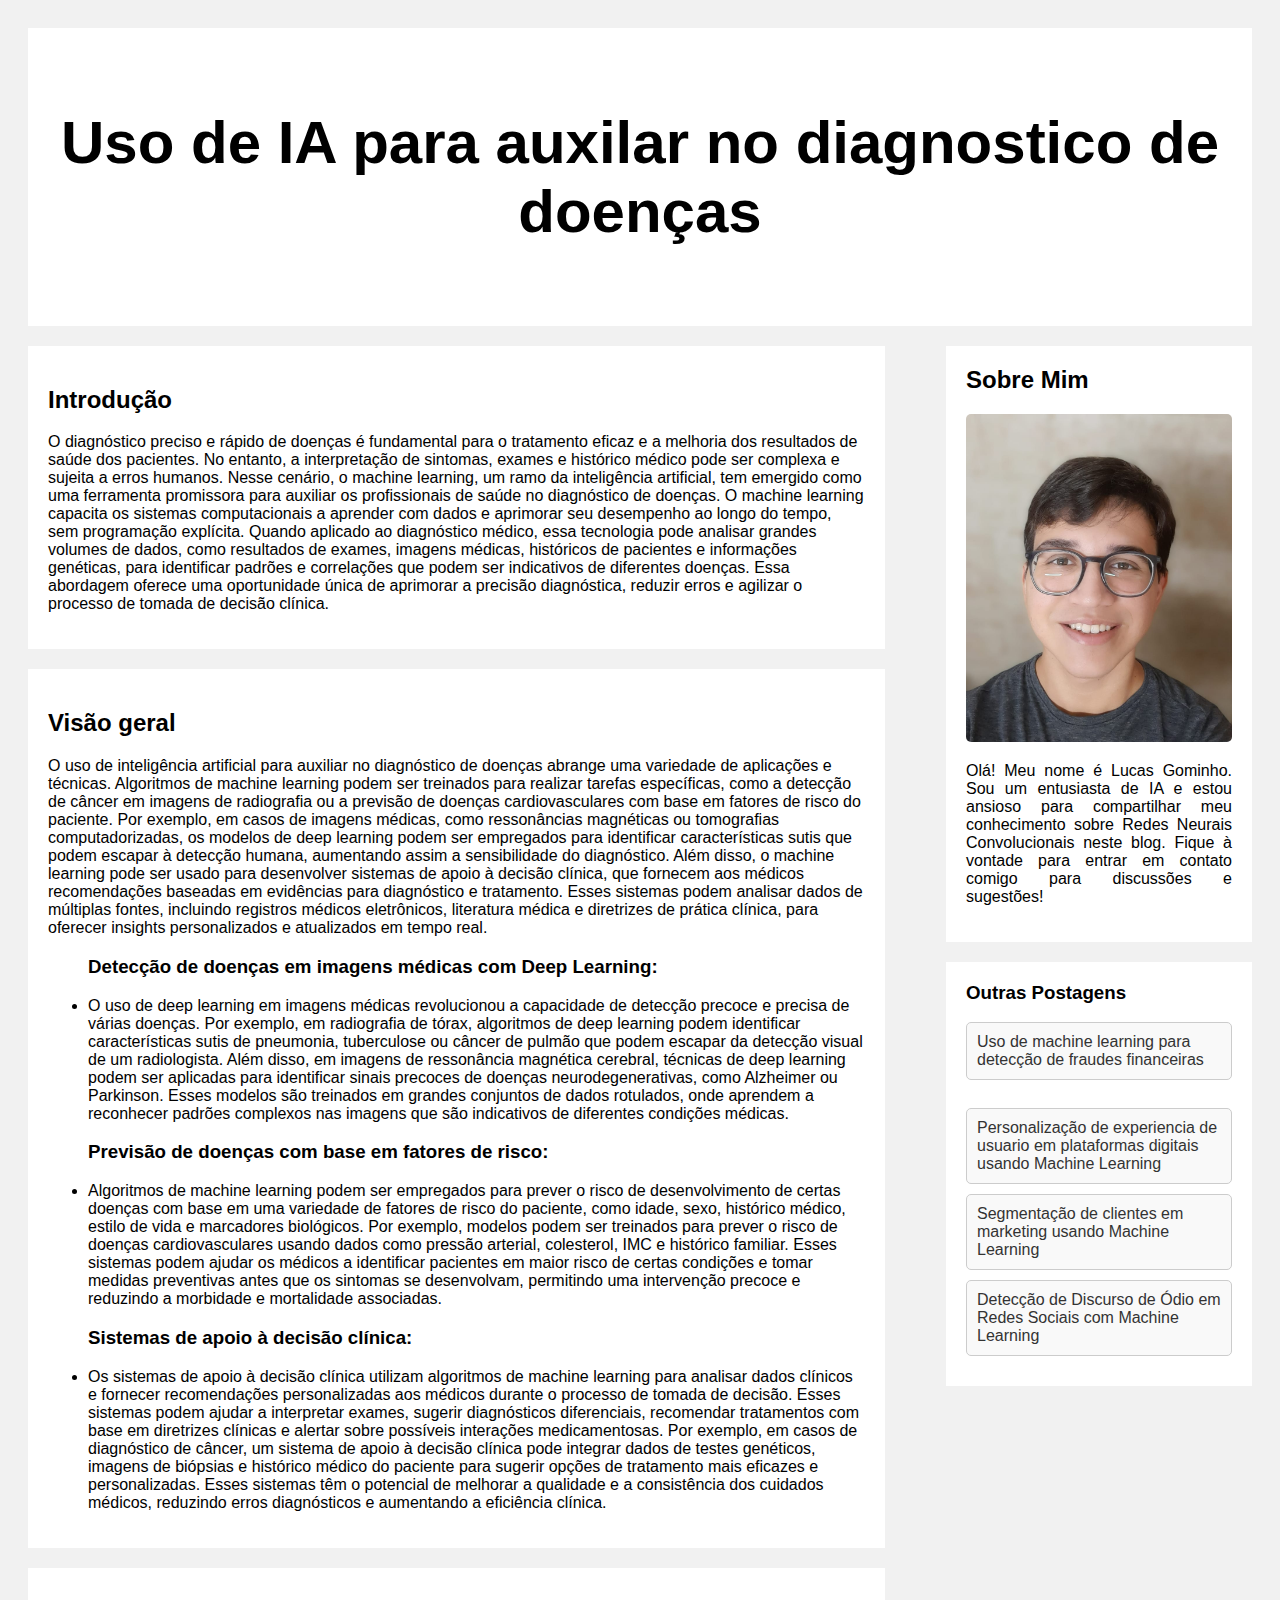
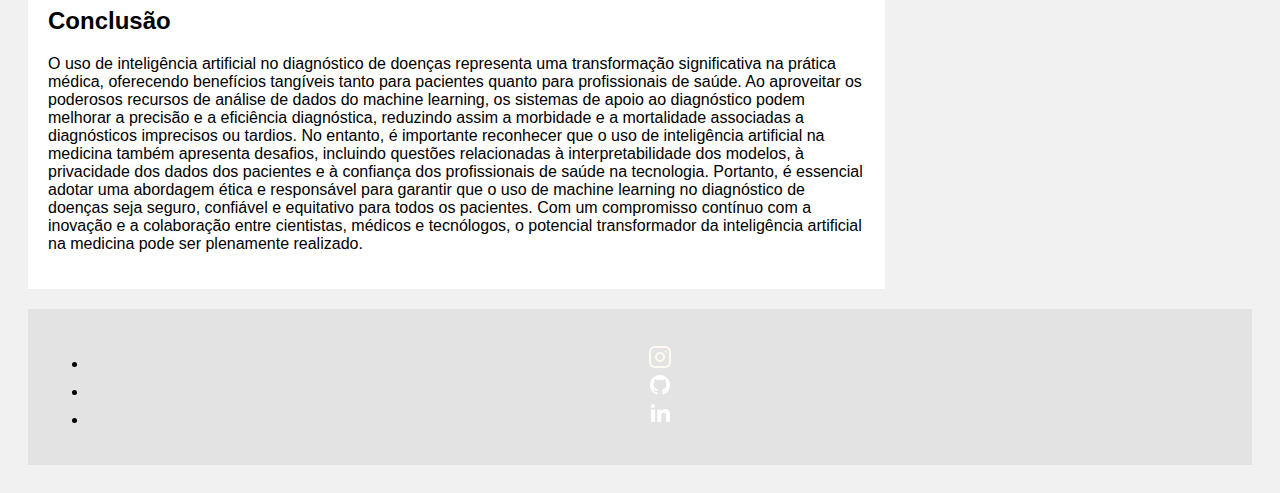
<file: artigos/article1.html>
<!DOCTYPE html>
<html lang="pt-BR">
<head>
    <title>Uso de IA para auxilar no diagnostico de doenças</title>
    <link rel="stylesheet" href="../assets/css/styleblog.css" />
</head>
<body>
    <div class="header">
        <h2>Uso de IA para auxilar no diagnostico de doenças</h2>
    </div>
    
    <div class="row">
        <div class="leftcolumn">
            <div class="card">
                <h2>Introdução</h2>
                <p>O diagnóstico preciso e rápido de doenças é fundamental para o tratamento eficaz e a melhoria dos resultados de saúde dos pacientes. No entanto, a interpretação de sintomas, exames e histórico médico pode ser complexa e sujeita a erros humanos. Nesse cenário, o machine learning, um ramo da inteligência artificial, tem emergido como uma ferramenta promissora para auxiliar os profissionais de saúde no diagnóstico de doenças.

                  O machine learning capacita os sistemas computacionais a aprender com dados e aprimorar seu desempenho ao longo do tempo, sem programação explícita. Quando aplicado ao diagnóstico médico, essa tecnologia pode analisar grandes volumes de dados, como resultados de exames, imagens médicas, históricos de pacientes e informações genéticas, para identificar padrões e correlações que podem ser indicativos de diferentes doenças. Essa abordagem oferece uma oportunidade única de aprimorar a precisão diagnóstica, reduzir erros e agilizar o processo de tomada de decisão clínica.</p>
            </div>
            
            <div class="card">
                <h2>Visão geral</h2>
                
                <p>O uso de inteligência artificial para auxiliar no diagnóstico de doenças abrange uma variedade de aplicações e técnicas. Algoritmos de machine learning podem ser treinados para realizar tarefas específicas, como a detecção de câncer em imagens de radiografia ou a previsão de doenças cardiovasculares com base em fatores de risco do paciente. Por exemplo, em casos de imagens médicas, como ressonâncias magnéticas ou tomografias computadorizadas, os modelos de deep learning podem ser empregados para identificar características sutis que podem escapar à detecção humana, aumentando assim a sensibilidade do diagnóstico.

                  Além disso, o machine learning pode ser usado para desenvolver sistemas de apoio à decisão clínica, que fornecem aos médicos recomendações baseadas em evidências para diagnóstico e tratamento. Esses sistemas podem analisar dados de múltiplas fontes, incluindo registros médicos eletrônicos, literatura médica e diretrizes de prática clínica, para oferecer insights personalizados e atualizados em tempo real.</p>

                  <ul>
                    <h3>Detecção de doenças em imagens médicas com Deep Learning:</h3>
                    <li>
                      O uso de deep learning em imagens médicas revolucionou a capacidade de detecção precoce e precisa de várias doenças. Por exemplo, em radiografia de tórax, algoritmos de deep learning podem identificar características sutis de pneumonia, tuberculose ou câncer de pulmão que podem escapar da detecção visual de um radiologista. Além disso, em imagens de ressonância magnética cerebral, técnicas de deep learning podem ser aplicadas para identificar sinais precoces de doenças neurodegenerativas, como Alzheimer ou Parkinson. Esses modelos são treinados em grandes conjuntos de dados rotulados, onde aprendem a reconhecer padrões complexos nas imagens que são indicativos de diferentes condições médicas.
                    </li>
                    <h3>Previsão de doenças com base em fatores de risco:</h3>
                    <li>
                      Algoritmos de machine learning podem ser empregados para prever o risco de desenvolvimento de certas doenças com base em uma variedade de fatores de risco do paciente, como idade, sexo, histórico médico, estilo de vida e marcadores biológicos. Por exemplo, modelos podem ser treinados para prever o risco de doenças cardiovasculares usando dados como pressão arterial, colesterol, IMC e histórico familiar. Esses sistemas podem ajudar os médicos a identificar pacientes em maior risco de certas condições e tomar medidas preventivas antes que os sintomas se desenvolvam, permitindo uma intervenção precoce e reduzindo a morbidade e mortalidade associadas.
                    </li>
                    <h3>Sistemas de apoio à decisão clínica:</h3>
                    <li>
                      Os sistemas de apoio à decisão clínica utilizam algoritmos de machine learning para analisar dados clínicos e fornecer recomendações personalizadas aos médicos durante o processo de tomada de decisão. Esses sistemas podem ajudar a interpretar exames, sugerir diagnósticos diferenciais, recomendar tratamentos com base em diretrizes clínicas e alertar sobre possíveis interações medicamentosas. Por exemplo, em casos de diagnóstico de câncer, um sistema de apoio à decisão clínica pode integrar dados de testes genéticos, imagens de biópsias e histórico médico do paciente para sugerir opções de tratamento mais eficazes e personalizadas. Esses sistemas têm o potencial de melhorar a qualidade e a consistência dos cuidados médicos, reduzindo erros diagnósticos e aumentando a eficiência clínica.
                    </li>
                  </ul>
            </div>
            
            <div class="card">
                <h2>Conclusão</h2>
                <p>O uso de inteligência artificial no diagnóstico de doenças representa uma transformação significativa na prática médica, oferecendo benefícios tangíveis tanto para pacientes quanto para profissionais de saúde. Ao aproveitar os poderosos recursos de análise de dados do machine learning, os sistemas de apoio ao diagnóstico podem melhorar a precisão e a eficiência diagnóstica, reduzindo assim a morbidade e a mortalidade associadas a diagnósticos imprecisos ou tardios.
                  No entanto, é importante reconhecer que o uso de inteligência artificial na medicina também apresenta desafios, incluindo questões relacionadas à interpretabilidade dos modelos, à privacidade dos dados dos pacientes e à confiança dos profissionais de saúde na tecnologia. Portanto, é essencial adotar uma abordagem ética e responsável para garantir que o uso de machine learning no diagnóstico de doenças seja seguro, confiável e equitativo para todos os pacientes. Com um compromisso contínuo com a inovação e a colaboração entre cientistas, médicos e tecnólogos, o potencial transformador da inteligência artificial na medicina pode ser plenamente realizado.</p>
            </div>
        </div>
        <div class="rightcolumn">
            <div class="card">
                <h2>Sobre Mim</h2>
                <img src="../assets/images/Foto-Perfil.jpeg" alt="Imagem do Autor">
                <p>Olá! Meu nome é Lucas Gominho. Sou um entusiasta de IA e estou ansioso para compartilhar meu conhecimento sobre Redes Neurais Convolucionais neste blog. Fique à vontade para entrar em contato comigo para discussões e sugestões!</p>
            </div>
            <div class="card">
                <h3>Outras Postagens</h3>
                <a id="article1" target="_blank" class="close" href="article1.html">Uso de machine learning para detecção de fraudes financeiras</a><br>
                <a id="article3" target="_blank" class="close" href="article3.html">Personalização de experiencia de usuario em plataformas digitais usando Machine Learning</a>
                <a id="article4" target="_blank" class="close" href="article4.html">Segmentação de clientes em marketing usando Machine Learning</a>
                <a id="article5" target="_blank" class="close" href="article5.html">Detecção de Discurso de Ódio em Redes Sociais com Machine Learning</a>
            </div>
        </div>
    </div>
    </div>
    


    <footer>
        <div class="footer">
          <div class="col-b">
            <ul class="social-links">
              <li>
                <a
                  href="https://instagram.com/lucasgominhoo"
                  title="Instagram"
                  target="_blank"
                  ><svg
                    width="24"
                    height="24"
                    viewBox="0 0 24 24"
                    fill="none"
                    xmlns="http://www.w3.org/2000/svg"
                  >
                    <path
                      d="M17 1.99997H7C4.23858 1.99997 2 4.23855 2 6.99997V17C2 19.7614 4.23858 22 7 22H17C19.7614 22 22 19.7614 22 17V6.99997C22 4.23855 19.7614 1.99997 17 1.99997Z"
                      stroke="#FFFAF1"
                      stroke-width="2"
                      stroke-linecap="round"
                      stroke-linejoin="round"
                    />
                    <path
                      d="M15.9997 11.3701C16.1231 12.2023 15.981 13.0523 15.5935 13.7991C15.206 14.5459 14.5929 15.1515 13.8413 15.5297C13.0898 15.908 12.2382 16.0397 11.4075 15.906C10.5768 15.7723 9.80947 15.3801 9.21455 14.7852C8.61962 14.1903 8.22744 13.4229 8.09377 12.5923C7.96011 11.7616 8.09177 10.91 8.47003 10.1584C8.84829 9.40691 9.45389 8.7938 10.2007 8.4063C10.9475 8.0188 11.7975 7.87665 12.6297 8.00006C13.4786 8.12594 14.2646 8.52152 14.8714 9.12836C15.4782 9.73521 15.8738 10.5211 15.9997 11.3701Z"
                      stroke="#FFFAF1"
                      stroke-width="2"
                      stroke-linecap="round"
                      stroke-linejoin="round"
                    />
                    <path
                      d="M17.5 6.49997H17.51"
                      stroke="#FFFAF1"
                      stroke-width="2"
                      stroke-linecap="round"
                      stroke-linejoin="round"
                    />
                  </svg>
                </a>
              </li>
              <li>
                <a
                  href="https://github.com/Gominho01"
                  title="Github"
                  target="_blank"
                  ><svg
                    xmlns="http://www.w3.org/2000/svg"
                    viewBox="0 0 24 24"
                    width="24"
                    height="24"
                  >
                    <path fill="none" d="M0 0h24v24H0z" />
                    <path
                      d="M12 2C6.475 2 2 6.475 2 12a9.994 9.994 0 0 0 6.838 9.488c.5.087.687-.213.687-.476 0-.237-.013-1.024-.013-1.862-2.512.463-3.162-.612-3.362-1.175-.113-.288-.6-1.175-1.025-1.413-.35-.187-.85-.65-.013-.662.788-.013 1.35.725 1.538 1.025.9 1.512 2.338 1.087 2.912.825.088-.65.35-1.087.638-1.337-2.225-.25-4.55-1.113-4.55-4.938 0-1.088.387-1.987 1.025-2.688-.1-.25-.45-1.275.1-2.65 0 0 .837-.262 2.75 1.026a9.28 9.28 0 0 1 2.5-.338c.85 0 1.7.112 2.5.337 1.912-1.3 2.75-1.024 2.75-1.024.55 1.375.2 2.4.1 2.65.637.7 1.025 1.587 1.025 2.687 0 3.838-2.337 4.688-4.562 4.938.362.312.675.912.675 1.85 0 1.337-.013 2.412-.013 2.75 0 .262.188.574.688.474A10.016 10.016 0 0 0 22 12c0-5.525-4.475-10-10-10z"
                      fill="rgba(255,255,255,1)"
                    />
                  </svg>
                </a>
              </li>
              <li>
                <a
                  href="https://www.linkedin.com/in/lucas-gominho-06175420b/"
                  title="LinkedIn"
                  target="_blank"
                  ><svg
                    xmlns="http://www.w3.org/2000/svg"
                    viewBox="0 0 24 24"
                    width="24"
                    height="24"
                  >
                    <path fill="none" d="M0 0h24v24H0z" />
                    <path
                      d="M6.94 5a2 2 0 1 1-4-.002 2 2 0 0 1 4 .002zM7 8.48H3V21h4V8.48zm6.32 0H9.34V21h3.94v-6.57c0-3.66 4.77-4 4.77 0V21H22v-7.93c0-6.17-7.06-5.94-8.72-2.91l.04-1.68z"
                      fill="rgba(255,255,255,1)"
                    />
                  </svg>
                </a>
              </li>
            </ul>
          </div>
        </div>
      </footer>
</body>
</html>
</file>
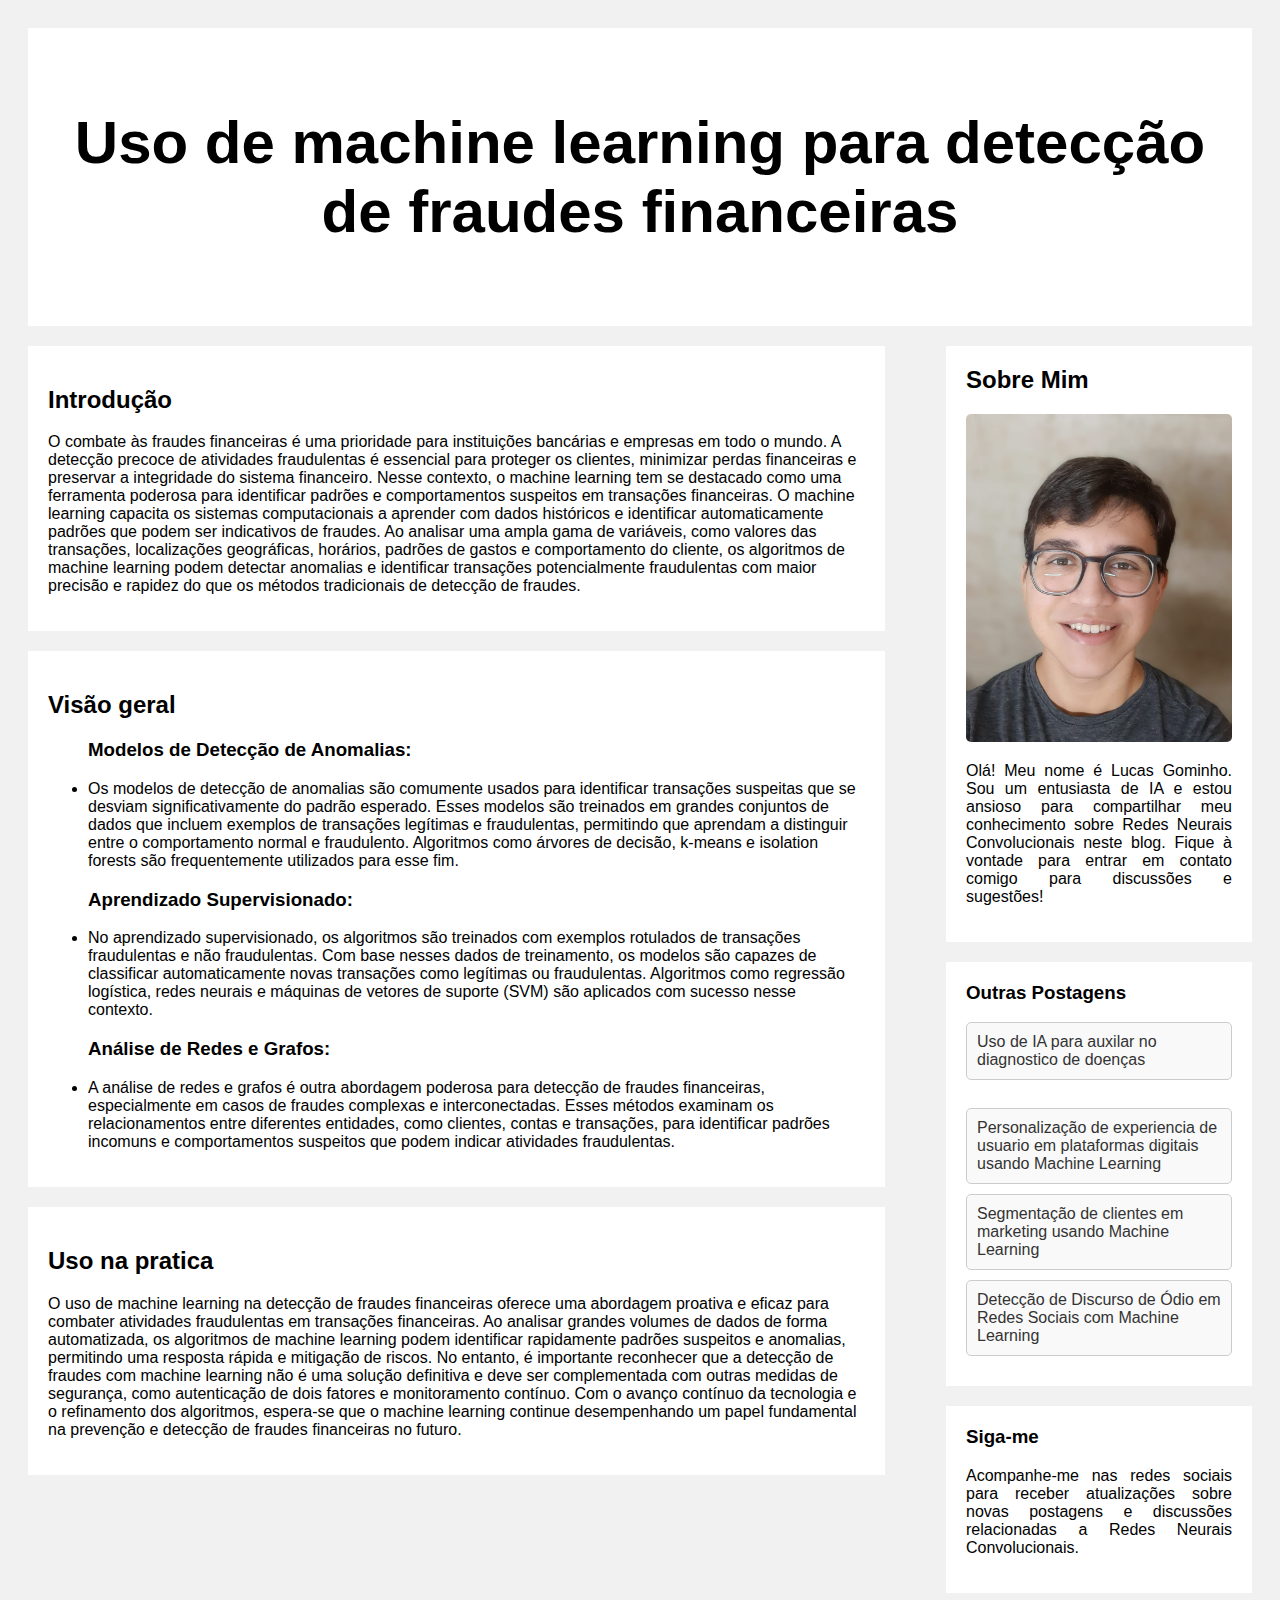
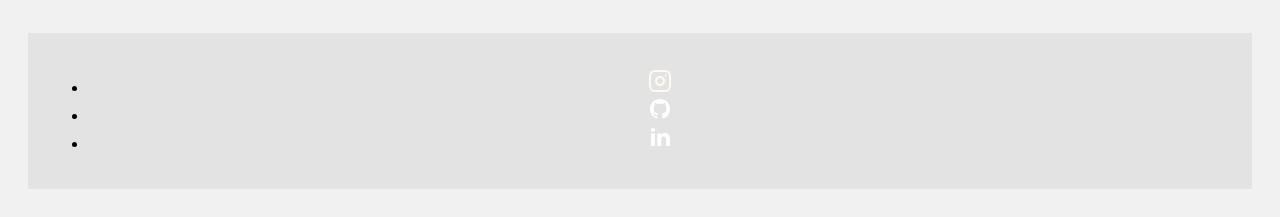
<file: artigos/article2.html>
<!DOCTYPE html>
<html lang="pt-BR">
<head>
    <title>Uso de machine learning para detecção de fraudes financeiras</title>
    <link rel="stylesheet" href="../assets/css/styleblog.css" />
</head>
<body>
    <div class="header">
        <h2>Uso de machine learning para detecção de fraudes financeiras</h2>
    </div>
    
    <div class="row">
        <div class="leftcolumn">
            <div class="card">
                <h2>Introdução</h2>
                <p>O combate às fraudes financeiras é uma prioridade para instituições bancárias e empresas em todo o mundo. A detecção precoce de atividades fraudulentas é essencial para proteger os clientes, minimizar perdas financeiras e preservar a integridade do sistema financeiro. Nesse contexto, o machine learning tem se destacado como uma ferramenta poderosa para identificar padrões e comportamentos suspeitos em transações financeiras.

                  O machine learning capacita os sistemas computacionais a aprender com dados históricos e identificar automaticamente padrões que podem ser indicativos de fraudes. Ao analisar uma ampla gama de variáveis, como valores das transações, localizações geográficas, horários, padrões de gastos e comportamento do cliente, os algoritmos de machine learning podem detectar anomalias e identificar transações potencialmente fraudulentas com maior precisão e rapidez do que os métodos tradicionais de detecção de fraudes.</p>
            </div>
            
            <div class="card">
                <h2>Visão geral</h2>
                
                <p><ul>
                  <h3>Modelos de Detecção de Anomalias:</h3>
                  <li>Os modelos de detecção de anomalias são comumente usados ​​para identificar transações suspeitas que se desviam significativamente do padrão esperado. Esses modelos são treinados em grandes conjuntos de dados que incluem exemplos de transações legítimas e fraudulentas, permitindo que aprendam a distinguir entre o comportamento normal e fraudulento. Algoritmos como árvores de decisão, k-means e isolation forests são frequentemente utilizados para esse fim.</li>
                  <h3>Aprendizado Supervisionado:</h3>
                  <li>No aprendizado supervisionado, os algoritmos são treinados com exemplos rotulados de transações fraudulentas e não fraudulentas. Com base nesses dados de treinamento, os modelos são capazes de classificar automaticamente novas transações como legítimas ou fraudulentas. Algoritmos como regressão logística, redes neurais e máquinas de vetores de suporte (SVM) são aplicados com sucesso nesse contexto.</li>
                  <h3>Análise de Redes e Grafos:</h3>
                  <li>A análise de redes e grafos é outra abordagem poderosa para detecção de fraudes financeiras, especialmente em casos de fraudes complexas e interconectadas. Esses métodos examinam os relacionamentos entre diferentes entidades, como clientes, contas e transações, para identificar padrões incomuns e comportamentos suspeitos que podem indicar atividades fraudulentas.</li>
                </ul></p>
            </div>
            
            <div class="card">
                <h2>Uso na pratica</h2>
                <p>O uso de machine learning na detecção de fraudes financeiras oferece uma abordagem proativa e eficaz para combater atividades fraudulentas em transações financeiras. Ao analisar grandes volumes de dados de forma automatizada, os algoritmos de machine learning podem identificar rapidamente padrões suspeitos e anomalias, permitindo uma resposta rápida e mitigação de riscos. No entanto, é importante reconhecer que a detecção de fraudes com machine learning não é uma solução definitiva e deve ser complementada com outras medidas de segurança, como autenticação de dois fatores e monitoramento contínuo. Com o avanço contínuo da tecnologia e o refinamento dos algoritmos, espera-se que o machine learning continue desempenhando um papel fundamental na prevenção e detecção de fraudes financeiras no futuro.</p>
            </div>
        </div>
        <div class="rightcolumn">
            <div class="card">
                <h2>Sobre Mim</h2>
                <img src="../assets/images/Foto-Perfil.jpeg" alt="Imagem do Autor">
                <p>Olá! Meu nome é Lucas Gominho. Sou um entusiasta de IA e estou ansioso para compartilhar meu conhecimento sobre Redes Neurais Convolucionais neste blog. Fique à vontade para entrar em contato comigo para discussões e sugestões!</p>
            </div>
            <div class="card">
                <h3>Outras Postagens</h3>
                <a id="article1" target="_blank" class="close" href="article1.html">Uso de IA para auxilar no diagnostico de doenças</a><br>
                <a id="article3" target="_blank" class="close" href="article3.html">Personalização de experiencia de usuario em plataformas digitais usando Machine Learning</a>
                <a id="article4" target="_blank" class="close" href="article4.html">Segmentação de clientes em marketing usando Machine Learning</a>
                <a id="article5" target="_blank" class="close" href="article5.html">Detecção de Discurso de Ódio em Redes Sociais com Machine Learning</a>
            </div>
            <div class="card">
                <h3>Siga-me</h3>
                <p>Acompanhe-me nas redes sociais para receber atualizações sobre novas postagens e discussões relacionadas a Redes Neurais Convolucionais.</p>
            </div>
        </div>
    </div>
    </div>
    


    <footer>
        <div class="footer">
          <div class="col-b">
            <ul class="social-links">
              <li>
                <a
                  href="https://instagram.com/lucasgominhoo"
                  title="Instagram"
                  target="_blank"
                  ><svg
                    width="24"
                    height="24"
                    viewBox="0 0 24 24"
                    fill="none"
                    xmlns="http://www.w3.org/2000/svg"
                  >
                    <path
                      d="M17 1.99997H7C4.23858 1.99997 2 4.23855 2 6.99997V17C2 19.7614 4.23858 22 7 22H17C19.7614 22 22 19.7614 22 17V6.99997C22 4.23855 19.7614 1.99997 17 1.99997Z"
                      stroke="#FFFAF1"
                      stroke-width="2"
                      stroke-linecap="round"
                      stroke-linejoin="round"
                    />
                    <path
                      d="M15.9997 11.3701C16.1231 12.2023 15.981 13.0523 15.5935 13.7991C15.206 14.5459 14.5929 15.1515 13.8413 15.5297C13.0898 15.908 12.2382 16.0397 11.4075 15.906C10.5768 15.7723 9.80947 15.3801 9.21455 14.7852C8.61962 14.1903 8.22744 13.4229 8.09377 12.5923C7.96011 11.7616 8.09177 10.91 8.47003 10.1584C8.84829 9.40691 9.45389 8.7938 10.2007 8.4063C10.9475 8.0188 11.7975 7.87665 12.6297 8.00006C13.4786 8.12594 14.2646 8.52152 14.8714 9.12836C15.4782 9.73521 15.8738 10.5211 15.9997 11.3701Z"
                      stroke="#FFFAF1"
                      stroke-width="2"
                      stroke-linecap="round"
                      stroke-linejoin="round"
                    />
                    <path
                      d="M17.5 6.49997H17.51"
                      stroke="#FFFAF1"
                      stroke-width="2"
                      stroke-linecap="round"
                      stroke-linejoin="round"
                    />
                  </svg>
                </a>
              </li>
              <li>
                <a
                  href="https://github.com/Gominho01"
                  title="Github"
                  target="_blank"
                  ><svg
                    xmlns="http://www.w3.org/2000/svg"
                    viewBox="0 0 24 24"
                    width="24"
                    height="24"
                  >
                    <path fill="none" d="M0 0h24v24H0z" />
                    <path
                      d="M12 2C6.475 2 2 6.475 2 12a9.994 9.994 0 0 0 6.838 9.488c.5.087.687-.213.687-.476 0-.237-.013-1.024-.013-1.862-2.512.463-3.162-.612-3.362-1.175-.113-.288-.6-1.175-1.025-1.413-.35-.187-.85-.65-.013-.662.788-.013 1.35.725 1.538 1.025.9 1.512 2.338 1.087 2.912.825.088-.65.35-1.087.638-1.337-2.225-.25-4.55-1.113-4.55-4.938 0-1.088.387-1.987 1.025-2.688-.1-.25-.45-1.275.1-2.65 0 0 .837-.262 2.75 1.026a9.28 9.28 0 0 1 2.5-.338c.85 0 1.7.112 2.5.337 1.912-1.3 2.75-1.024 2.75-1.024.55 1.375.2 2.4.1 2.65.637.7 1.025 1.587 1.025 2.687 0 3.838-2.337 4.688-4.562 4.938.362.312.675.912.675 1.85 0 1.337-.013 2.412-.013 2.75 0 .262.188.574.688.474A10.016 10.016 0 0 0 22 12c0-5.525-4.475-10-10-10z"
                      fill="rgba(255,255,255,1)"
                    />
                  </svg>
                </a>
              </li>
              <li>
                <a
                  href="https://www.linkedin.com/in/lucas-gominho-06175420b/"
                  title="LinkedIn"
                  target="_blank"
                  ><svg
                    xmlns="http://www.w3.org/2000/svg"
                    viewBox="0 0 24 24"
                    width="24"
                    height="24"
                  >
                    <path fill="none" d="M0 0h24v24H0z" />
                    <path
                      d="M6.94 5a2 2 0 1 1-4-.002 2 2 0 0 1 4 .002zM7 8.48H3V21h4V8.48zm6.32 0H9.34V21h3.94v-6.57c0-3.66 4.77-4 4.77 0V21H22v-7.93c0-6.17-7.06-5.94-8.72-2.91l.04-1.68z"
                      fill="rgba(255,255,255,1)"
                    />
                  </svg>
                </a>
              </li>
            </ul>
          </div>
        </div>
      </footer>
</body>
</html>
</file>
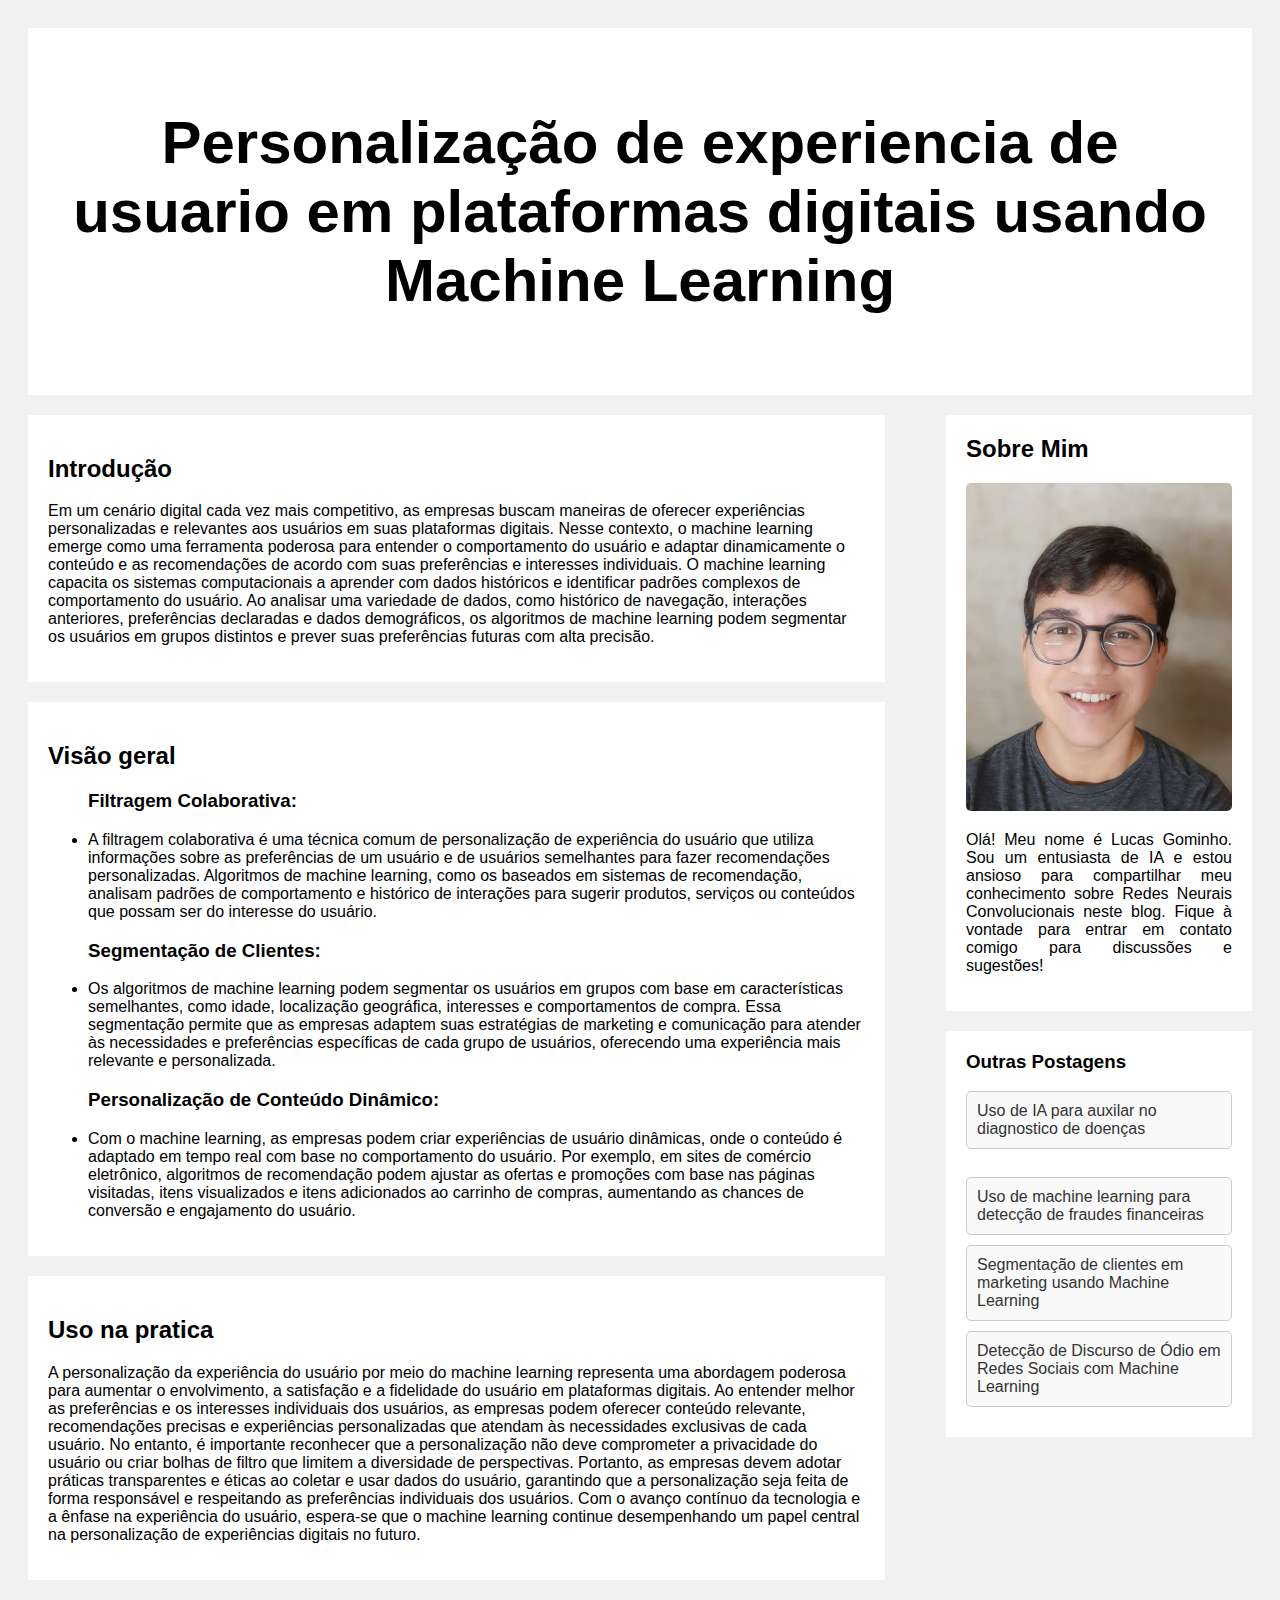
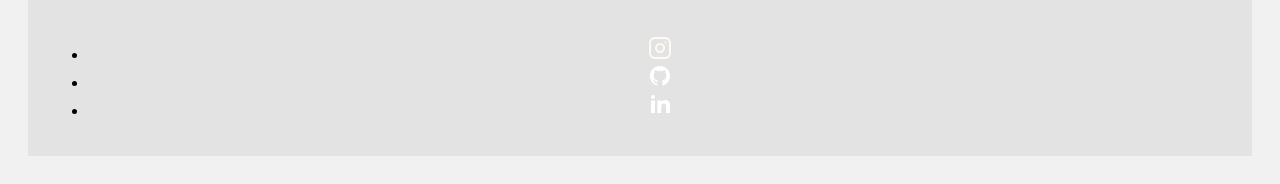
<file: artigos/article3.html>
<!DOCTYPE html>
<html lang="pt-BR">
<head>
    <title>Personalização de experiencia de usuario em plataformas digitais usando Machine Learning</title>
    <link rel="stylesheet" href="../assets/css/styleblog.css" />
</head>
<body>
    <div class="header">
        <h2>Personalização de experiencia de usuario em plataformas digitais usando Machine Learning</h2>
    </div>
    
    <div class="row">
        <div class="leftcolumn">

            <div class="card">
                <h2>Introdução</h2>
                <p>Em um cenário digital cada vez mais competitivo, as empresas buscam maneiras de oferecer experiências personalizadas e relevantes aos usuários em suas plataformas digitais. Nesse contexto, o machine learning emerge como uma ferramenta poderosa para entender o comportamento do usuário e adaptar dinamicamente o conteúdo e as recomendações de acordo com suas preferências e interesses individuais.

                  O machine learning capacita os sistemas computacionais a aprender com dados históricos e identificar padrões complexos de comportamento do usuário. Ao analisar uma variedade de dados, como histórico de navegação, interações anteriores, preferências declaradas e dados demográficos, os algoritmos de machine learning podem segmentar os usuários em grupos distintos e prever suas preferências futuras com alta precisão.</p>
            </div>
            
            <div class="card">
                <h2>Visão geral</h2>
                
                <p>
                  <ul>
                  <h3>Filtragem Colaborativa:</h3>
                  <li>A filtragem colaborativa é uma técnica comum de personalização de experiência do usuário que utiliza informações sobre as preferências de um usuário e de usuários semelhantes para fazer recomendações personalizadas. Algoritmos de machine learning, como os baseados em sistemas de recomendação, analisam padrões de comportamento e histórico de interações para sugerir produtos, serviços ou conteúdos que possam ser do interesse do usuário.</li>
                  <h3>Segmentação de Clientes:</h3>
                  <li>Os algoritmos de machine learning podem segmentar os usuários em grupos com base em características semelhantes, como idade, localização geográfica, interesses e comportamentos de compra. Essa segmentação permite que as empresas adaptem suas estratégias de marketing e comunicação para atender às necessidades e preferências específicas de cada grupo de usuários, oferecendo uma experiência mais relevante e personalizada.</li>
                  <h3>Personalização de Conteúdo Dinâmico:</h3>
                  <li>Com o machine learning, as empresas podem criar experiências de usuário dinâmicas, onde o conteúdo é adaptado em tempo real com base no comportamento do usuário. Por exemplo, em sites de comércio eletrônico, algoritmos de recomendação podem ajustar as ofertas e promoções com base nas páginas visitadas, itens visualizados e itens adicionados ao carrinho de compras, aumentando as chances de conversão e engajamento do usuário.</li>
                  </ul>
                </p>
            </div>
            
            <div class="card">
                <h2>Uso na pratica</h2>
                <p>A personalização da experiência do usuário por meio do machine learning representa uma abordagem poderosa para aumentar o envolvimento, a satisfação e a fidelidade do usuário em plataformas digitais. Ao entender melhor as preferências e os interesses individuais dos usuários, as empresas podem oferecer conteúdo relevante, recomendações precisas e experiências personalizadas que atendam às necessidades exclusivas de cada usuário.

                  No entanto, é importante reconhecer que a personalização não deve comprometer a privacidade do usuário ou criar bolhas de filtro que limitem a diversidade de perspectivas. Portanto, as empresas devem adotar práticas transparentes e éticas ao coletar e usar dados do usuário, garantindo que a personalização seja feita de forma responsável e respeitando as preferências individuais dos usuários. Com o avanço contínuo da tecnologia e a ênfase na experiência do usuário, espera-se que o machine learning continue desempenhando um papel central na personalização de experiências digitais no futuro.</p>
            </div>
        </div>
        <div class="rightcolumn">
            <div class="card">
                <h2>Sobre Mim</h2>
                <img src="../assets/images/Foto-Perfil.jpeg" alt="Imagem do Autor">
                <p>Olá! Meu nome é Lucas Gominho. Sou um entusiasta de IA e estou ansioso para compartilhar meu conhecimento sobre Redes Neurais Convolucionais neste blog. Fique à vontade para entrar em contato comigo para discussões e sugestões!</p>
            </div>
            <div class="card">
                <h3>Outras Postagens</h3>
                <a id="article1" target="_blank" class="close" href="article1.html">Uso de IA para auxilar no diagnostico de doenças</a><br>
                <a id="article2" target="_blank" class="close" href="article2.html">Uso de machine learning para detecção de fraudes financeiras</a>
                <a id="article4" target="_blank" class="close" href="article4.html">Segmentação de clientes em marketing usando Machine Learning</a>
                <a id="article5" target="_blank" class="close" href="article5.html">Detecção de Discurso de Ódio em Redes Sociais com Machine Learning</a>
            </div>
        </div>
    </div>
    </div>
    


    <footer>
        <div class="footer">
          <div class="col-b">
            <ul class="social-links">
              <li>
                <a
                  href="https://instagram.com/lucasgominhoo"
                  title="Instagram"
                  target="_blank"
                  ><svg
                    width="24"
                    height="24"
                    viewBox="0 0 24 24"
                    fill="none"
                    xmlns="http://www.w3.org/2000/svg"
                  >
                    <path
                      d="M17 1.99997H7C4.23858 1.99997 2 4.23855 2 6.99997V17C2 19.7614 4.23858 22 7 22H17C19.7614 22 22 19.7614 22 17V6.99997C22 4.23855 19.7614 1.99997 17 1.99997Z"
                      stroke="#FFFAF1"
                      stroke-width="2"
                      stroke-linecap="round"
                      stroke-linejoin="round"
                    />
                    <path
                      d="M15.9997 11.3701C16.1231 12.2023 15.981 13.0523 15.5935 13.7991C15.206 14.5459 14.5929 15.1515 13.8413 15.5297C13.0898 15.908 12.2382 16.0397 11.4075 15.906C10.5768 15.7723 9.80947 15.3801 9.21455 14.7852C8.61962 14.1903 8.22744 13.4229 8.09377 12.5923C7.96011 11.7616 8.09177 10.91 8.47003 10.1584C8.84829 9.40691 9.45389 8.7938 10.2007 8.4063C10.9475 8.0188 11.7975 7.87665 12.6297 8.00006C13.4786 8.12594 14.2646 8.52152 14.8714 9.12836C15.4782 9.73521 15.8738 10.5211 15.9997 11.3701Z"
                      stroke="#FFFAF1"
                      stroke-width="2"
                      stroke-linecap="round"
                      stroke-linejoin="round"
                    />
                    <path
                      d="M17.5 6.49997H17.51"
                      stroke="#FFFAF1"
                      stroke-width="2"
                      stroke-linecap="round"
                      stroke-linejoin="round"
                    />
                  </svg>
                </a>
              </li>
              <li>
                <a
                  href="https://github.com/Gominho01"
                  title="Github"
                  target="_blank"
                  ><svg
                    xmlns="http://www.w3.org/2000/svg"
                    viewBox="0 0 24 24"
                    width="24"
                    height="24"
                  >
                    <path fill="none" d="M0 0h24v24H0z" />
                    <path
                      d="M12 2C6.475 2 2 6.475 2 12a9.994 9.994 0 0 0 6.838 9.488c.5.087.687-.213.687-.476 0-.237-.013-1.024-.013-1.862-2.512.463-3.162-.612-3.362-1.175-.113-.288-.6-1.175-1.025-1.413-.35-.187-.85-.65-.013-.662.788-.013 1.35.725 1.538 1.025.9 1.512 2.338 1.087 2.912.825.088-.65.35-1.087.638-1.337-2.225-.25-4.55-1.113-4.55-4.938 0-1.088.387-1.987 1.025-2.688-.1-.25-.45-1.275.1-2.65 0 0 .837-.262 2.75 1.026a9.28 9.28 0 0 1 2.5-.338c.85 0 1.7.112 2.5.337 1.912-1.3 2.75-1.024 2.75-1.024.55 1.375.2 2.4.1 2.65.637.7 1.025 1.587 1.025 2.687 0 3.838-2.337 4.688-4.562 4.938.362.312.675.912.675 1.85 0 1.337-.013 2.412-.013 2.75 0 .262.188.574.688.474A10.016 10.016 0 0 0 22 12c0-5.525-4.475-10-10-10z"
                      fill="rgba(255,255,255,1)"
                    />
                  </svg>
                </a>
              </li>
              <li>
                <a
                  href="https://www.linkedin.com/in/lucas-gominho-06175420b/"
                  title="LinkedIn"
                  target="_blank"
                  ><svg
                    xmlns="http://www.w3.org/2000/svg"
                    viewBox="0 0 24 24"
                    width="24"
                    height="24"
                  >
                    <path fill="none" d="M0 0h24v24H0z" />
                    <path
                      d="M6.94 5a2 2 0 1 1-4-.002 2 2 0 0 1 4 .002zM7 8.48H3V21h4V8.48zm6.32 0H9.34V21h3.94v-6.57c0-3.66 4.77-4 4.77 0V21H22v-7.93c0-6.17-7.06-5.94-8.72-2.91l.04-1.68z"
                      fill="rgba(255,255,255,1)"
                    />
                  </svg>
                </a>
              </li>
            </ul>
          </div>
        </div>
      </footer>
</body>
</html>
</file>
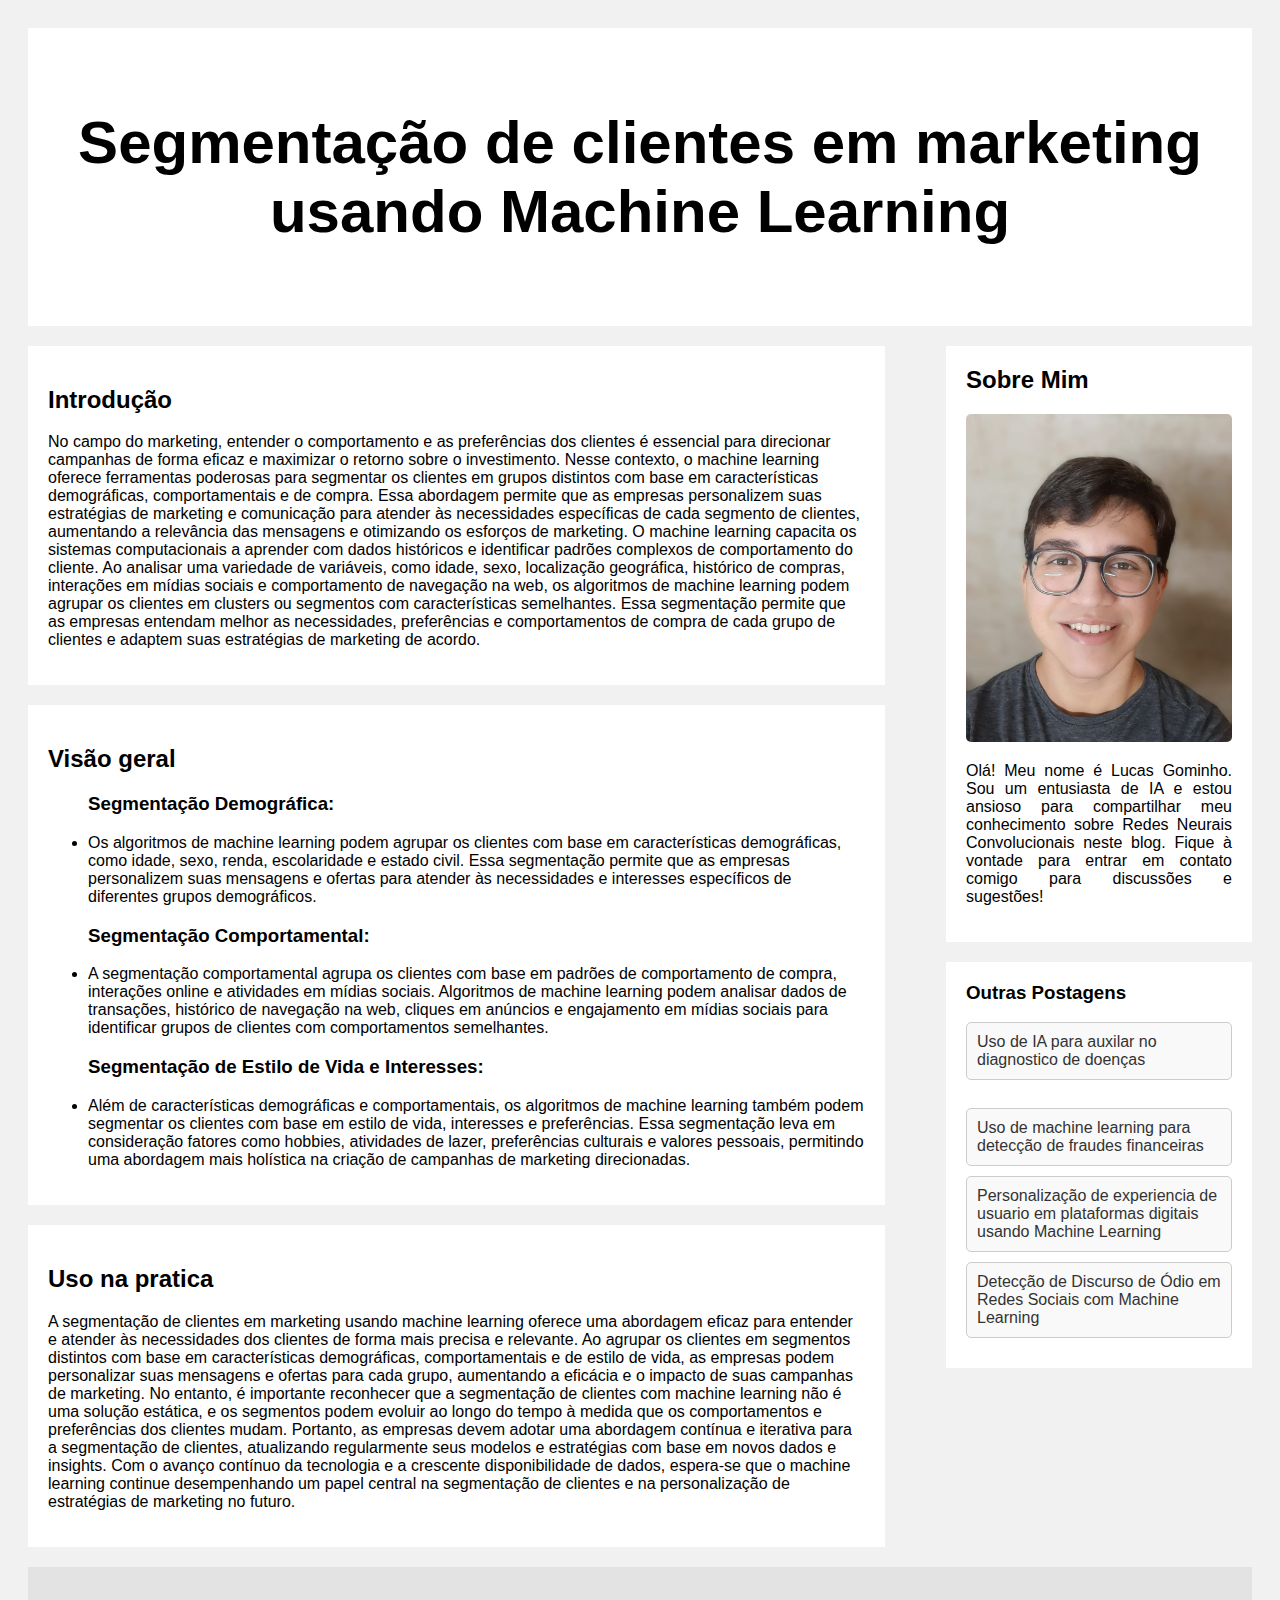
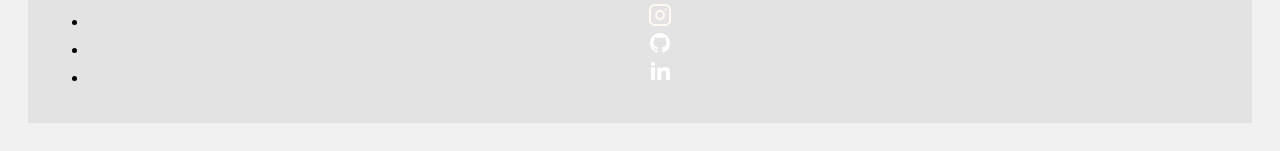
<file: artigos/article4.html>
<!DOCTYPE html>
<html lang="pt-BR">
<head>
    <title>Segmentação de clientes em marketing usando Machine Learning</title>
    <link rel="stylesheet" href="../assets/css/styleblog.css" />
</head>
<body>
    <div class="header">
        <h2>Segmentação de clientes em marketing usando Machine Learning</h2>
    </div>
    
    <div class="row">
        <div class="leftcolumn">

            <div class="card">
                <h2>Introdução</h2>
                <p>No campo do marketing, entender o comportamento e as preferências dos clientes é essencial para direcionar campanhas de forma eficaz e maximizar o retorno sobre o investimento. Nesse contexto, o machine learning oferece ferramentas poderosas para segmentar os clientes em grupos distintos com base em características demográficas, comportamentais e de compra. Essa abordagem permite que as empresas personalizem suas estratégias de marketing e comunicação para atender às necessidades específicas de cada segmento de clientes, aumentando a relevância das mensagens e otimizando os esforços de marketing.

                  O machine learning capacita os sistemas computacionais a aprender com dados históricos e identificar padrões complexos de comportamento do cliente. Ao analisar uma variedade de variáveis, como idade, sexo, localização geográfica, histórico de compras, interações em mídias sociais e comportamento de navegação na web, os algoritmos de machine learning podem agrupar os clientes em clusters ou segmentos com características semelhantes. Essa segmentação permite que as empresas entendam melhor as necessidades, preferências e comportamentos de compra de cada grupo de clientes e adaptem suas estratégias de marketing de acordo.</p>
            </div>
            
            <div class="card">
                <h2>Visão geral</h2>
                
                <p>
                  <ul>
                    <h3>Segmentação Demográfica:</h3>
                    <li>Os algoritmos de machine learning podem agrupar os clientes com base em características demográficas, como idade, sexo, renda, escolaridade e estado civil. Essa segmentação permite que as empresas personalizem suas mensagens e ofertas para atender às necessidades e interesses específicos de diferentes grupos demográficos.</li>
                    <h3>Segmentação Comportamental:</h3>
                    <li>A segmentação comportamental agrupa os clientes com base em padrões de comportamento de compra, interações online e atividades em mídias sociais. Algoritmos de machine learning podem analisar dados de transações, histórico de navegação na web, cliques em anúncios e engajamento em mídias sociais para identificar grupos de clientes com comportamentos semelhantes.</li>
                    <h3>Segmentação de Estilo de Vida e Interesses:</h3>
                    <li>Além de características demográficas e comportamentais, os algoritmos de machine learning também podem segmentar os clientes com base em estilo de vida, interesses e preferências. Essa segmentação leva em consideração fatores como hobbies, atividades de lazer, preferências culturais e valores pessoais, permitindo uma abordagem mais holística na criação de campanhas de marketing direcionadas.</li>
                  </ul>
                </p>
            </div>
            
            <div class="card">
                <h2>Uso na pratica</h2>
                <p>A segmentação de clientes em marketing usando machine learning oferece uma abordagem eficaz para entender e atender às necessidades dos clientes de forma mais precisa e relevante. Ao agrupar os clientes em segmentos distintos com base em características demográficas, comportamentais e de estilo de vida, as empresas podem personalizar suas mensagens e ofertas para cada grupo, aumentando a eficácia e o impacto de suas campanhas de marketing.

                  No entanto, é importante reconhecer que a segmentação de clientes com machine learning não é uma solução estática, e os segmentos podem evoluir ao longo do tempo à medida que os comportamentos e preferências dos clientes mudam. Portanto, as empresas devem adotar uma abordagem contínua e iterativa para a segmentação de clientes, atualizando regularmente seus modelos e estratégias com base em novos dados e insights. Com o avanço contínuo da tecnologia e a crescente disponibilidade de dados, espera-se que o machine learning continue desempenhando um papel central na segmentação de clientes e na personalização de estratégias de marketing no futuro.</p>
            </div>
        </div>
        <div class="rightcolumn">
            <div class="card">
                <h2>Sobre Mim</h2>
                <img src="../assets/images/Foto-Perfil.jpeg" alt="Imagem do Autor">
                <p>Olá! Meu nome é Lucas Gominho. Sou um entusiasta de IA e estou ansioso para compartilhar meu conhecimento sobre Redes Neurais Convolucionais neste blog. Fique à vontade para entrar em contato comigo para discussões e sugestões!</p>
            </div>
            <div class="card">
                <h3>Outras Postagens</h3>
                <a id="article1" target="_blank" class="close" href="article1.html">Uso de IA para auxilar no diagnostico de doenças</a><br>
                <a id="article2" target="_blank" class="close" href="article2.html">Uso de machine learning para detecção de fraudes financeiras</a>
                <a id="article3" target="_blank" class="close" href="article3.html">Personalização de experiencia de usuario em plataformas digitais usando Machine Learning</a>
                <a id="article5" target="_blank" class="close" href="article5.html">Detecção de Discurso de Ódio em Redes Sociais com Machine Learning</a>
            </div>
        </div>
    </div>
    </div>
    


    <footer>
        <div class="footer">
          <div class="col-b">
            <ul class="social-links">
              <li>
                <a
                  href="https://instagram.com/lucasgominhoo"
                  title="Instagram"
                  target="_blank"
                  ><svg
                    width="24"
                    height="24"
                    viewBox="0 0 24 24"
                    fill="none"
                    xmlns="http://www.w3.org/2000/svg"
                  >
                    <path
                      d="M17 1.99997H7C4.23858 1.99997 2 4.23855 2 6.99997V17C2 19.7614 4.23858 22 7 22H17C19.7614 22 22 19.7614 22 17V6.99997C22 4.23855 19.7614 1.99997 17 1.99997Z"
                      stroke="#FFFAF1"
                      stroke-width="2"
                      stroke-linecap="round"
                      stroke-linejoin="round"
                    />
                    <path
                      d="M15.9997 11.3701C16.1231 12.2023 15.981 13.0523 15.5935 13.7991C15.206 14.5459 14.5929 15.1515 13.8413 15.5297C13.0898 15.908 12.2382 16.0397 11.4075 15.906C10.5768 15.7723 9.80947 15.3801 9.21455 14.7852C8.61962 14.1903 8.22744 13.4229 8.09377 12.5923C7.96011 11.7616 8.09177 10.91 8.47003 10.1584C8.84829 9.40691 9.45389 8.7938 10.2007 8.4063C10.9475 8.0188 11.7975 7.87665 12.6297 8.00006C13.4786 8.12594 14.2646 8.52152 14.8714 9.12836C15.4782 9.73521 15.8738 10.5211 15.9997 11.3701Z"
                      stroke="#FFFAF1"
                      stroke-width="2"
                      stroke-linecap="round"
                      stroke-linejoin="round"
                    />
                    <path
                      d="M17.5 6.49997H17.51"
                      stroke="#FFFAF1"
                      stroke-width="2"
                      stroke-linecap="round"
                      stroke-linejoin="round"
                    />
                  </svg>
                </a>
              </li>
              <li>
                <a
                  href="https://github.com/Gominho01"
                  title="Github"
                  target="_blank"
                  ><svg
                    xmlns="http://www.w3.org/2000/svg"
                    viewBox="0 0 24 24"
                    width="24"
                    height="24"
                  >
                    <path fill="none" d="M0 0h24v24H0z" />
                    <path
                      d="M12 2C6.475 2 2 6.475 2 12a9.994 9.994 0 0 0 6.838 9.488c.5.087.687-.213.687-.476 0-.237-.013-1.024-.013-1.862-2.512.463-3.162-.612-3.362-1.175-.113-.288-.6-1.175-1.025-1.413-.35-.187-.85-.65-.013-.662.788-.013 1.35.725 1.538 1.025.9 1.512 2.338 1.087 2.912.825.088-.65.35-1.087.638-1.337-2.225-.25-4.55-1.113-4.55-4.938 0-1.088.387-1.987 1.025-2.688-.1-.25-.45-1.275.1-2.65 0 0 .837-.262 2.75 1.026a9.28 9.28 0 0 1 2.5-.338c.85 0 1.7.112 2.5.337 1.912-1.3 2.75-1.024 2.75-1.024.55 1.375.2 2.4.1 2.65.637.7 1.025 1.587 1.025 2.687 0 3.838-2.337 4.688-4.562 4.938.362.312.675.912.675 1.85 0 1.337-.013 2.412-.013 2.75 0 .262.188.574.688.474A10.016 10.016 0 0 0 22 12c0-5.525-4.475-10-10-10z"
                      fill="rgba(255,255,255,1)"
                    />
                  </svg>
                </a>
              </li>
              <li>
                <a
                  href="https://www.linkedin.com/in/lucas-gominho-06175420b/"
                  title="LinkedIn"
                  target="_blank"
                  ><svg
                    xmlns="http://www.w3.org/2000/svg"
                    viewBox="0 0 24 24"
                    width="24"
                    height="24"
                  >
                    <path fill="none" d="M0 0h24v24H0z" />
                    <path
                      d="M6.94 5a2 2 0 1 1-4-.002 2 2 0 0 1 4 .002zM7 8.48H3V21h4V8.48zm6.32 0H9.34V21h3.94v-6.57c0-3.66 4.77-4 4.77 0V21H22v-7.93c0-6.17-7.06-5.94-8.72-2.91l.04-1.68z"
                      fill="rgba(255,255,255,1)"
                    />
                  </svg>
                </a>
              </li>
            </ul>
          </div>
        </div>
      </footer>
</body>
</html>
</file>
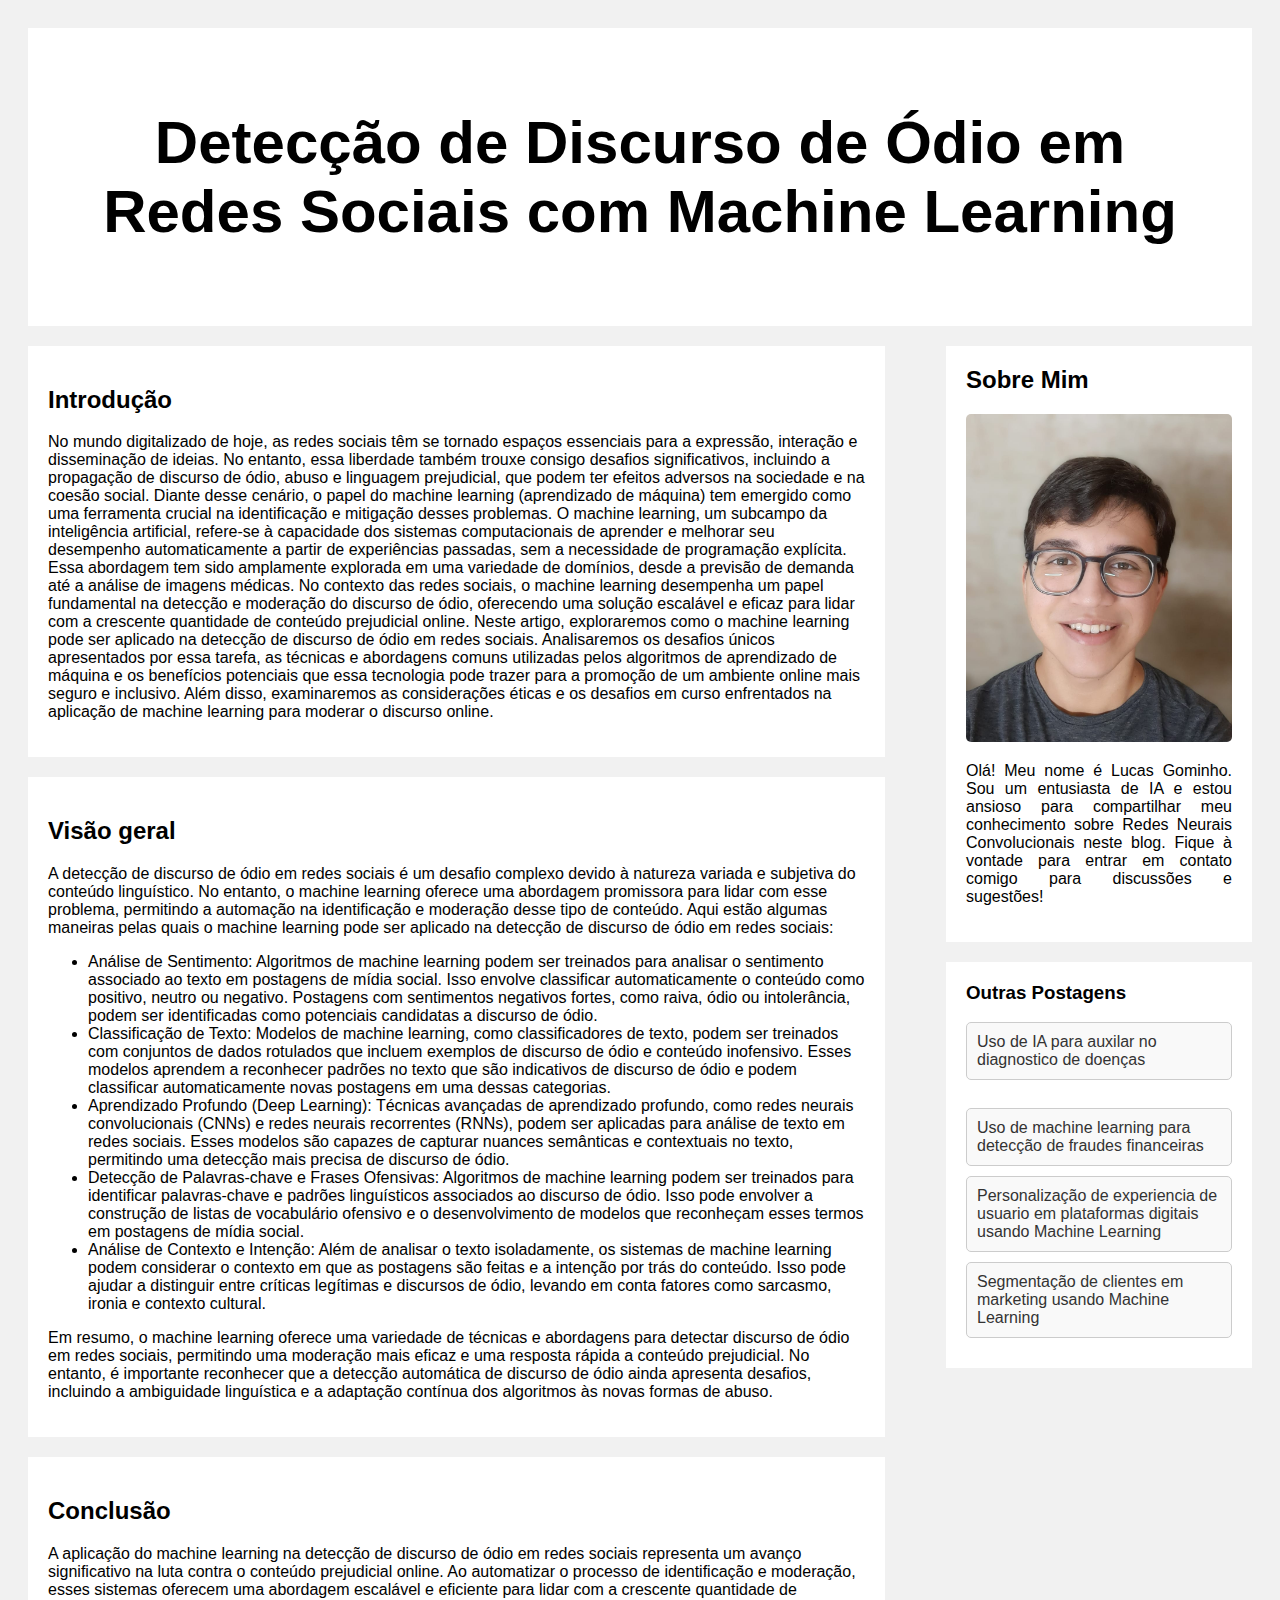
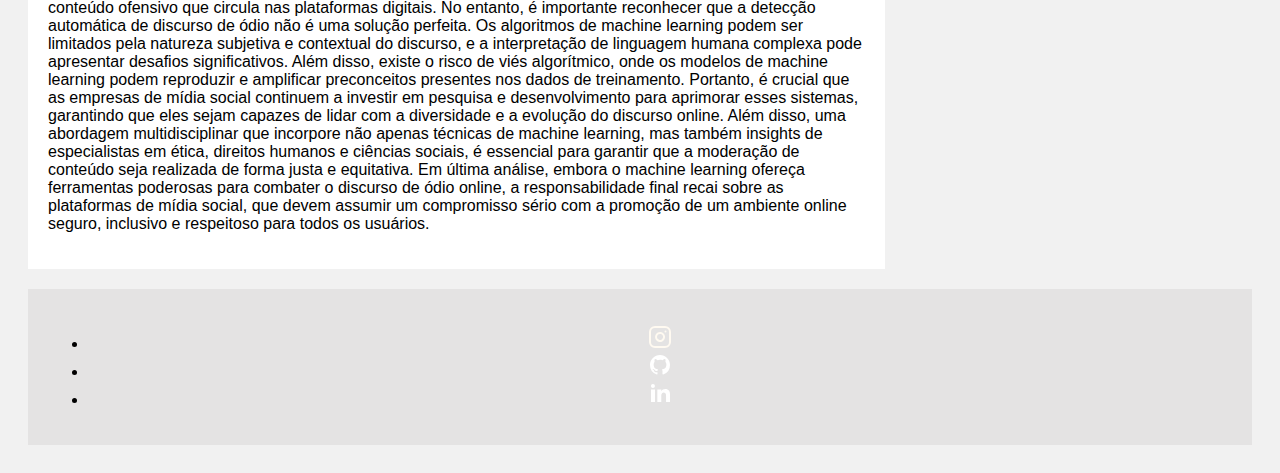
<file: artigos/article5.html>
<!DOCTYPE html>
<html lang="pt-BR">
<head>
    <title>Detecção de Discurso de Ódio em Redes Sociais com Machine Learning</title>
    <link rel="stylesheet" href="../assets/css/styleblog.css" />
</head>
<body>
    <div class="header">
        <h2>Detecção de Discurso de Ódio em Redes Sociais com Machine Learning</h2>
    </div>
    
    <div class="row">
        <div class="leftcolumn">

            <div class="card">
                <h2>Introdução</h2>
                <p>No mundo digitalizado de hoje, as redes sociais têm se tornado espaços essenciais para a expressão, interação e disseminação de ideias. No entanto, essa liberdade também trouxe consigo desafios significativos, incluindo a propagação de discurso de ódio, abuso e linguagem prejudicial, que podem ter efeitos adversos na sociedade e na coesão social. Diante desse cenário, o papel do machine learning (aprendizado de máquina) tem emergido como uma ferramenta crucial na identificação e mitigação desses problemas.

                  O machine learning, um subcampo da inteligência artificial, refere-se à capacidade dos sistemas computacionais de aprender e melhorar seu desempenho automaticamente a partir de experiências passadas, sem a necessidade de programação explícita. Essa abordagem tem sido amplamente explorada em uma variedade de domínios, desde a previsão de demanda até a análise de imagens médicas. No contexto das redes sociais, o machine learning desempenha um papel fundamental na detecção e moderação do discurso de ódio, oferecendo uma solução escalável e eficaz para lidar com a crescente quantidade de conteúdo prejudicial online.
                  
                  Neste artigo, exploraremos como o machine learning pode ser aplicado na detecção de discurso de ódio em redes sociais. Analisaremos os desafios únicos apresentados por essa tarefa, as técnicas e abordagens comuns utilizadas pelos algoritmos de aprendizado de máquina e os benefícios potenciais que essa tecnologia pode trazer para a promoção de um ambiente online mais seguro e inclusivo. Além disso, examinaremos as considerações éticas e os desafios em curso enfrentados na aplicação de machine learning para moderar o discurso online.</p>
            </div>
            
            <div class="card">
                <h2>Visão geral</h2>
                
                <p>A detecção de discurso de ódio em redes sociais é um desafio complexo devido à natureza variada e subjetiva do conteúdo linguístico. No entanto, o machine learning oferece uma abordagem promissora para lidar com esse problema, permitindo a automação na identificação e moderação desse tipo de conteúdo. Aqui estão algumas maneiras pelas quais o machine learning pode ser aplicado na detecção de discurso de ódio em redes sociais:
                  <ul>
                    <li>Análise de Sentimento: Algoritmos de machine learning podem ser treinados para analisar o sentimento associado ao texto em postagens de mídia social. Isso envolve classificar automaticamente o conteúdo como positivo, neutro ou negativo. Postagens com sentimentos negativos fortes, como raiva, ódio ou intolerância, podem ser identificadas como potenciais candidatas a discurso de ódio.</li>
                  
                  <li>Classificação de Texto: Modelos de machine learning, como classificadores de texto, podem ser treinados com conjuntos de dados rotulados que incluem exemplos de discurso de ódio e conteúdo inofensivo. Esses modelos aprendem a reconhecer padrões no texto que são indicativos de discurso de ódio e podem classificar automaticamente novas postagens em uma dessas categorias.</li>
                  
                  <li>Aprendizado Profundo (Deep Learning): Técnicas avançadas de aprendizado profundo, como redes neurais convolucionais (CNNs) e redes neurais recorrentes (RNNs), podem ser aplicadas para análise de texto em redes sociais. Esses modelos são capazes de capturar nuances semânticas e contextuais no texto, permitindo uma detecção mais precisa de discurso de ódio.</li>
                  
                  <li>Detecção de Palavras-chave e Frases Ofensivas: Algoritmos de machine learning podem ser treinados para identificar palavras-chave e padrões linguísticos associados ao discurso de ódio. Isso pode envolver a construção de listas de vocabulário ofensivo e o desenvolvimento de modelos que reconheçam esses termos em postagens de mídia social.</li>
                  
                  <li>Análise de Contexto e Intenção: Além de analisar o texto isoladamente, os sistemas de machine learning podem considerar o contexto em que as postagens são feitas e a intenção por trás do conteúdo. Isso pode ajudar a distinguir entre críticas legítimas e discursos de ódio, levando em conta fatores como sarcasmo, ironia e contexto cultural.</li>
                </ul>
                  Em resumo, o machine learning oferece uma variedade de técnicas e abordagens para detectar discurso de ódio em redes sociais, permitindo uma moderação mais eficaz e uma resposta rápida a conteúdo prejudicial. No entanto, é importante reconhecer que a detecção automática de discurso de ódio ainda apresenta desafios, incluindo a ambiguidade linguística e a adaptação contínua dos algoritmos às novas formas de abuso.</p>
            </div>
            
            <div class="card">
                <h2>Conclusão</h2>
                <p>A aplicação do machine learning na detecção de discurso de ódio em redes sociais representa um avanço significativo na luta contra o conteúdo prejudicial online. Ao automatizar o processo de identificação e moderação, esses sistemas oferecem uma abordagem escalável e eficiente para lidar com a crescente quantidade de conteúdo ofensivo que circula nas plataformas digitais.

                  No entanto, é importante reconhecer que a detecção automática de discurso de ódio não é uma solução perfeita. Os algoritmos de machine learning podem ser limitados pela natureza subjetiva e contextual do discurso, e a interpretação de linguagem humana complexa pode apresentar desafios significativos. Além disso, existe o risco de viés algorítmico, onde os modelos de machine learning podem reproduzir e amplificar preconceitos presentes nos dados de treinamento.
                  
                  Portanto, é crucial que as empresas de mídia social continuem a investir em pesquisa e desenvolvimento para aprimorar esses sistemas, garantindo que eles sejam capazes de lidar com a diversidade e a evolução do discurso online. Além disso, uma abordagem multidisciplinar que incorpore não apenas técnicas de machine learning, mas também insights de especialistas em ética, direitos humanos e ciências sociais, é essencial para garantir que a moderação de conteúdo seja realizada de forma justa e equitativa.
                  
                  Em última análise, embora o machine learning ofereça ferramentas poderosas para combater o discurso de ódio online, a responsabilidade final recai sobre as plataformas de mídia social, que devem assumir um compromisso sério com a promoção de um ambiente online seguro, inclusivo e respeitoso para todos os usuários.</p>
            </div>
        </div>
        <div class="rightcolumn">
            <div class="card">
                <h2>Sobre Mim</h2>
                <img src="../assets/images/Foto-Perfil.jpeg" alt="Imagem do Autor">
                <p>Olá! Meu nome é Lucas Gominho. Sou um entusiasta de IA e estou ansioso para compartilhar meu conhecimento sobre Redes Neurais Convolucionais neste blog. Fique à vontade para entrar em contato comigo para discussões e sugestões!</p>
            </div>
            <div class="card">
                <h3>Outras Postagens</h3>
                <a id="article1" target="_blank" class="close" href="article1.html">Uso de IA para auxilar no diagnostico de doenças</a><br>
                <a id="article2" target="_blank" class="close" href="article2.html">Uso de machine learning para detecção de fraudes financeiras</a>
                <a id="article3" target="_blank" class="close" href="article3.html">Personalização de experiencia de usuario em plataformas digitais usando Machine Learning</a>
                <a id="article4" target="_blank" class="close" href="article4.html">Segmentação de clientes em marketing usando Machine Learning</a>
            </div>
        </div>
    </div>
    </div>
    


    <footer>
        <div class="footer">
          <div class="col-b">
            <ul class="social-links">
              <li>
                <a
                  href="https://instagram.com/lucasgominhoo"
                  title="Instagram"
                  target="_blank"
                  ><svg
                    width="24"
                    height="24"
                    viewBox="0 0 24 24"
                    fill="none"
                    xmlns="http://www.w3.org/2000/svg"
                  >
                    <path
                      d="M17 1.99997H7C4.23858 1.99997 2 4.23855 2 6.99997V17C2 19.7614 4.23858 22 7 22H17C19.7614 22 22 19.7614 22 17V6.99997C22 4.23855 19.7614 1.99997 17 1.99997Z"
                      stroke="#FFFAF1"
                      stroke-width="2"
                      stroke-linecap="round"
                      stroke-linejoin="round"
                    />
                    <path
                      d="M15.9997 11.3701C16.1231 12.2023 15.981 13.0523 15.5935 13.7991C15.206 14.5459 14.5929 15.1515 13.8413 15.5297C13.0898 15.908 12.2382 16.0397 11.4075 15.906C10.5768 15.7723 9.80947 15.3801 9.21455 14.7852C8.61962 14.1903 8.22744 13.4229 8.09377 12.5923C7.96011 11.7616 8.09177 10.91 8.47003 10.1584C8.84829 9.40691 9.45389 8.7938 10.2007 8.4063C10.9475 8.0188 11.7975 7.87665 12.6297 8.00006C13.4786 8.12594 14.2646 8.52152 14.8714 9.12836C15.4782 9.73521 15.8738 10.5211 15.9997 11.3701Z"
                      stroke="#FFFAF1"
                      stroke-width="2"
                      stroke-linecap="round"
                      stroke-linejoin="round"
                    />
                    <path
                      d="M17.5 6.49997H17.51"
                      stroke="#FFFAF1"
                      stroke-width="2"
                      stroke-linecap="round"
                      stroke-linejoin="round"
                    />
                  </svg>
                </a>
              </li>
              <li>
                <a
                  href="https://github.com/Gominho01"
                  title="Github"
                  target="_blank"
                  ><svg
                    xmlns="http://www.w3.org/2000/svg"
                    viewBox="0 0 24 24"
                    width="24"
                    height="24"
                  >
                    <path fill="none" d="M0 0h24v24H0z" />
                    <path
                      d="M12 2C6.475 2 2 6.475 2 12a9.994 9.994 0 0 0 6.838 9.488c.5.087.687-.213.687-.476 0-.237-.013-1.024-.013-1.862-2.512.463-3.162-.612-3.362-1.175-.113-.288-.6-1.175-1.025-1.413-.35-.187-.85-.65-.013-.662.788-.013 1.35.725 1.538 1.025.9 1.512 2.338 1.087 2.912.825.088-.65.35-1.087.638-1.337-2.225-.25-4.55-1.113-4.55-4.938 0-1.088.387-1.987 1.025-2.688-.1-.25-.45-1.275.1-2.65 0 0 .837-.262 2.75 1.026a9.28 9.28 0 0 1 2.5-.338c.85 0 1.7.112 2.5.337 1.912-1.3 2.75-1.024 2.75-1.024.55 1.375.2 2.4.1 2.65.637.7 1.025 1.587 1.025 2.687 0 3.838-2.337 4.688-4.562 4.938.362.312.675.912.675 1.85 0 1.337-.013 2.412-.013 2.75 0 .262.188.574.688.474A10.016 10.016 0 0 0 22 12c0-5.525-4.475-10-10-10z"
                      fill="rgba(255,255,255,1)"
                    />
                  </svg>
                </a>
              </li>
              <li>
                <a
                  href="https://www.linkedin.com/in/lucas-gominho-06175420b/"
                  title="LinkedIn"
                  target="_blank"
                  ><svg
                    xmlns="http://www.w3.org/2000/svg"
                    viewBox="0 0 24 24"
                    width="24"
                    height="24"
                  >
                    <path fill="none" d="M0 0h24v24H0z" />
                    <path
                      d="M6.94 5a2 2 0 1 1-4-.002 2 2 0 0 1 4 .002zM7 8.48H3V21h4V8.48zm6.32 0H9.34V21h3.94v-6.57c0-3.66 4.77-4 4.77 0V21H22v-7.93c0-6.17-7.06-5.94-8.72-2.91l.04-1.68z"
                      fill="rgba(255,255,255,1)"
                    />
                  </svg>
                </a>
              </li>
            </ul>
          </div>
        </div>
      </footer>
</body>
</html>
</file>
<file: assets/css/styleblog.css>
* {
    box-sizing: border-box;
}

body {
    font-family: Arial;
    padding: 20px;
    background: #f1f1f1;
}

/* Header/Blog Title */
.header {
    padding: 30px;
    font-size: 40px;
    text-align: center;
    background: white;
}

/* Create two unequal columns that floats next to each other */
/* Left column */
.leftcolumn {
    float: left;
    width: 70%; /* Reduzi a largura para acomodar a coluna da direita */
}

.rightcolumn {
    float: right; /* Adicionado para posicionar a coluna à direita */
    width: 25%; /* Largura da coluna da direita */
    margin-left: 5%; /* Adicionado espaço entre as colunas */
}

.rightcolumn .card {
    margin-bottom: 20px;
}

.rightcolumn h2, .rightcolumn h3 {
    margin-top: 0;
}

.rightcolumn img {
    width: 100%;
    border-radius: 5px;
}

.rightcolumn .card p {
    text-align: justify;
}

.rightcolumn .card a {
    display: block;
    padding: 10px;
    margin-bottom: 10px;
    text-decoration: none;
    color: #333;
    background-color: #f9f9f9;
    border: 1px solid #ccc;
    border-radius: 5px;
}

.rightcolumn .card a:hover {
    background-color: #ddd;
}

/* Fake image */
.fakeimg {
    background-color: #aaa;
    width: 100%;
    padding: 20px;
}

/* Add a card effect for articles */
.card {
    background-color: white;
    padding: 20px;
    margin-top: 20px;
}


/* Clear floats after the columns */
.row:after {
    content: "";
    display: table;
    clear: both;
}

/* Footer */
.footer {
    padding: 20px;
    text-align: center;
    background: #e4e3e3;
    margin-top: 20px;
}

/* Responsive layout - when the screen is less than 800px wide, make the two columns stack on top of each other instead of next to each other */
@media screen and (max-width: 800px) {
    .leftcolumn, .rightcolumn {
        width: 100%;
        padding: 0;
    }
}
</file>
